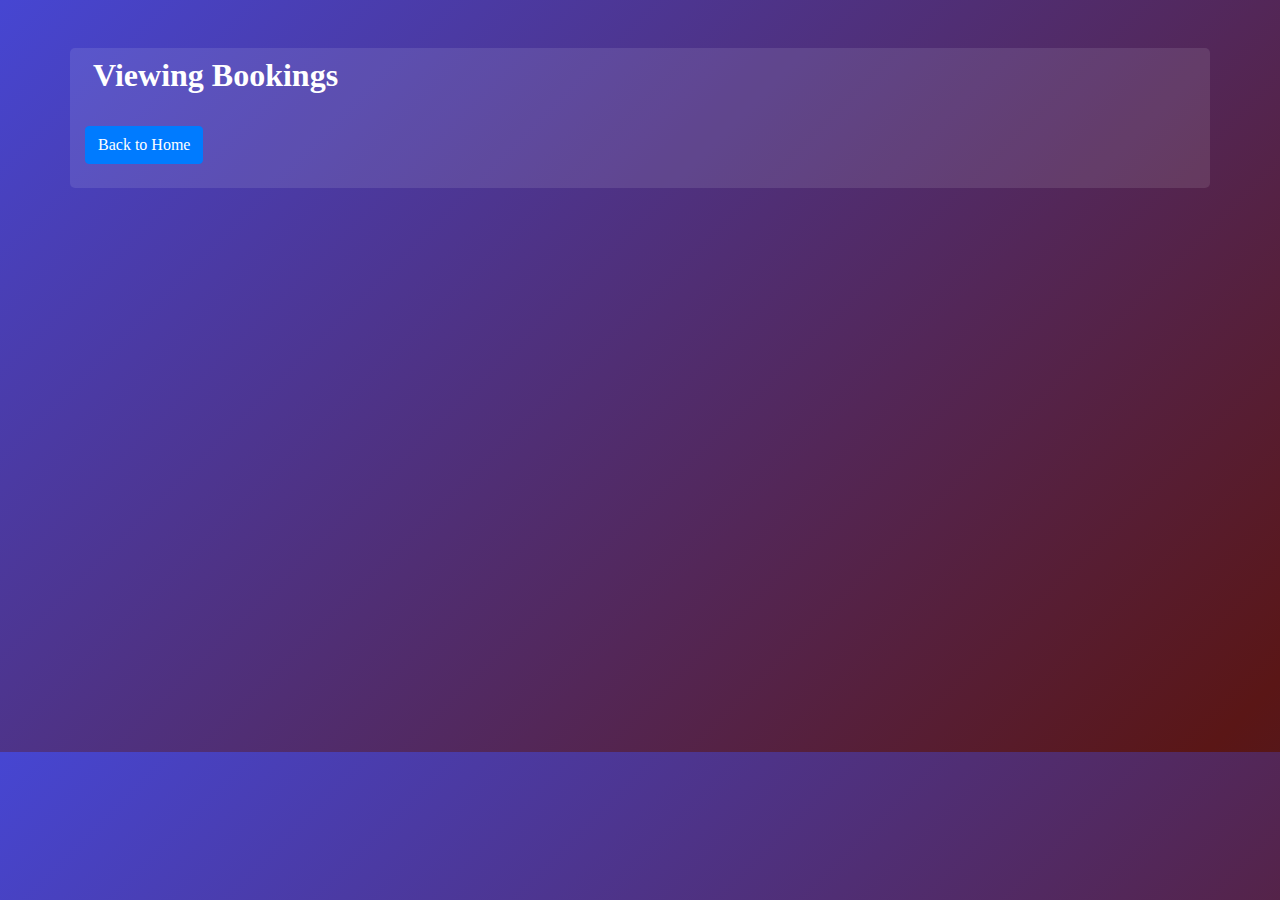
<file: booking.html>
<!DOCTYPE html>
<html lang="en">
<head>
    <meta charset="UTF-8">
    <meta name="viewport" content="width=device-width, initial-scale=1.0">
    <title>Bookings</title>
    <link
    rel="stylesheet"
    href="https://stackpath.bootstrapcdn.com/bootstrap/4.3.1/css/bootstrap.min.css"/>
    <link rel="stylesheet" href="style.css">
</head>
<body class="transaction-body">    
    <div class="main-booking container mt-5">
        <h2 class="booking-title mb-4 p-2">Viewing Bookings</h2>
        <div id="bookingsContainer"></div>
        <a href="index.html" class="btn btn-primary mb-4">Back to Home</a>
      </div>
  
      <script src="https://code.jquery.com/jquery-3.3.1.slim.min.js"></script>
      <script src="https://stackpath.bootstrapcdn.com /bootstrap/4.3.1/js/bootstrap.min.js"></script>
      <script src="booking.js"></script>

</body>
</html>
</file>
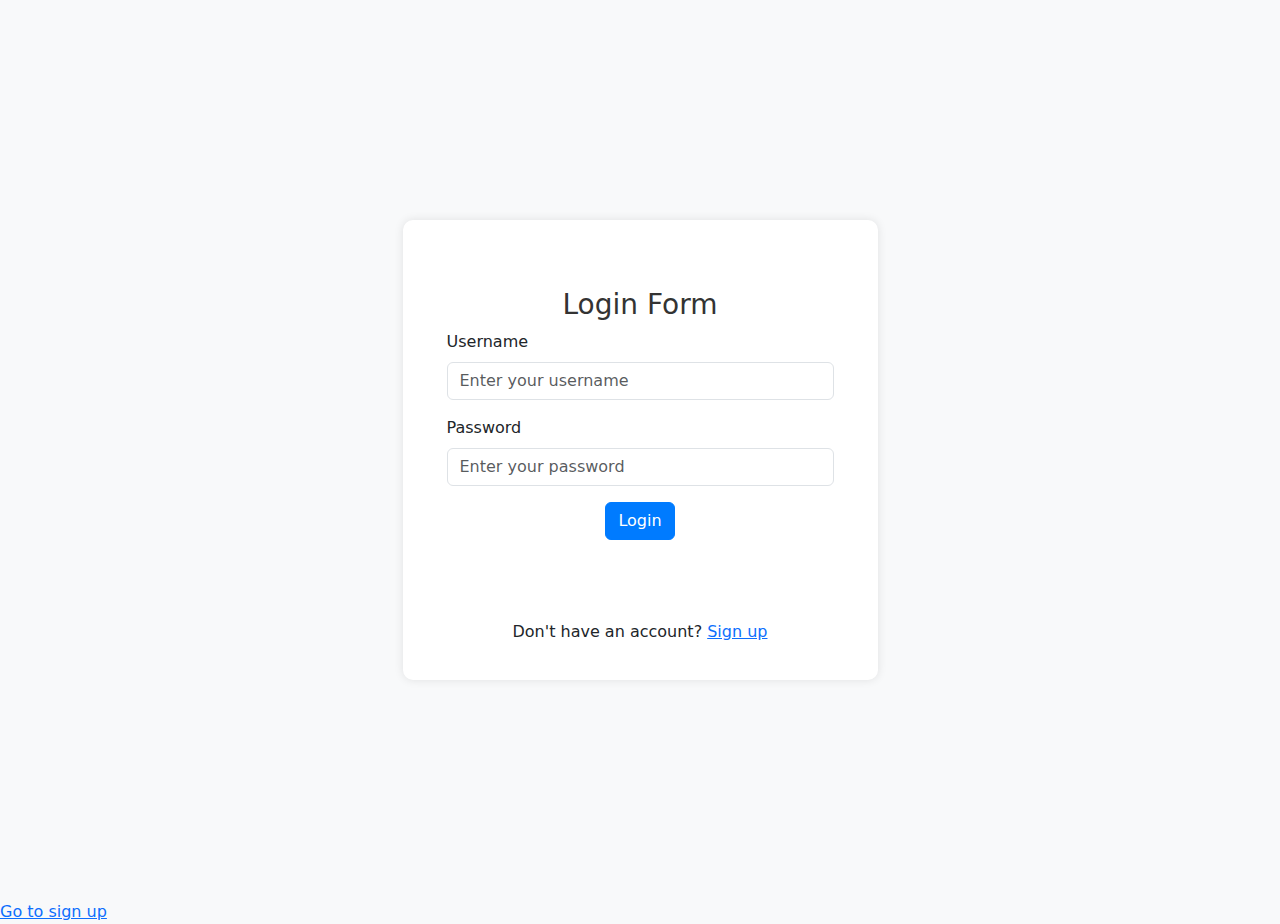
<file: login.html>
<!DOCTYPE html>
<html lang="en">
  <head>
    <meta charset="UTF-8" />
    <meta name="viewport" content="width=device-width, initial-scale=1.0" />
    <title>Login Form</title>
    <link
      href="https://cdn.jsdelivr.net/npm/bootstrap@5.3.3/dist/css/bootstrap.min.css"
      rel="stylesheet"
      integrity="sha384-QWTKZyjpPEjISv5WaRU9OFeRpok6YctnYmDr5pNlyT2bRjXh0JMhjY6hW+ALEwIH"
      crossorigin="anonymous"
    />
    <link rel="stylesheet" href="login.css" />
  </head>

  <body>
    <div class="container">
      <div class="row d-flex align-items-center justify-content-center vh-100">
        <div class="col-lg-5 col-sm-10 login-container">
          <form class="px-4 py-5" id="loginForm">
            <h3 class="text-center">Login Form</h3>
            <div class="mb-3">
              <label for="loginUsername" class="form-label">Username</label>
              <input
                type="text"
                class="form-control"
                id="loginUsername"
                aria-describedby="emailHelp"
                placeholder="Enter your username"
                name="Username"
                required
              />
            </div>
            <div class="mb-3">
              <label for="loginPassword" class="form-label">Password</label>
              <input
                type="password"
                class="form-control"
                id="loginPassword"
                placeholder="Enter your password"
                name="Password"
                required
              />
            </div>
            <div class="mb-3 text-center">
              <button type="submit" class="btn btn-primary">Login</button>
            </div>
          </form>
          <div class="text-center mt-3">
            <p>Don't have an account? <a href="register.html">Sign up</a></p>
          </div>
        </div>
      </div>
    </div>

    <a href="register.html">Go to sign up</a>
    <script src="login.js"></script>
    <script
      src="https://cdn.jsdelivr.net/npm/bootstrap@5.3.3/dist/js/bootstrap.bundle.min.js"
      integrity="sha384-YvpcrYf0tY3lHB60NNkmXc5s9fDVZLESaAA55NDzOxhy9GkcIdslK1eN7N6jIeHz"
      crossorigin="anonymous"
    ></script>
  </body>
</html>
</file>
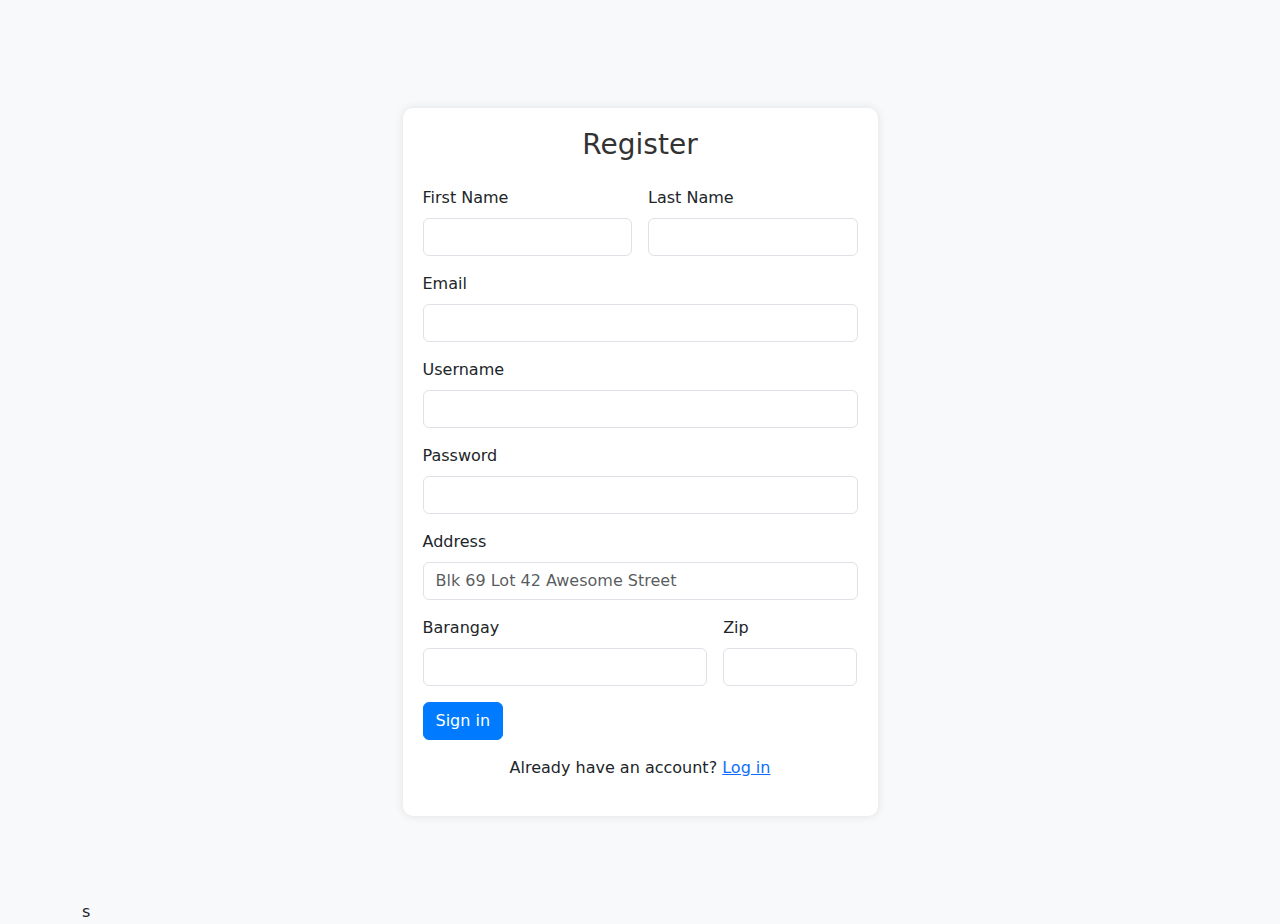
<file: register.html>
<!DOCTYPE html>
<html lang="en">

<head>
    <meta charset="UTF-8">
    <meta name="viewport" content="width=device-width, initial-scale=1.0">
    <title>Register</title>
    <link href="https://cdn.jsdelivr.net/npm/bootstrap@5.3.3/dist/css/bootstrap.min.css" rel="stylesheet"
        integrity="sha384-QWTKZyjpPEjISv5WaRU9OFeRpok6YctnYmDr5pNlyT2bRjXh0JMhjY6hW+ALEwIH" crossorigin="anonymous">
    <link rel="stylesheet" href="register.css">
</head>

<body>
    <body>
       <div class="container">
        <div class="row d-flex align-items-center justify-content-center vh-100">
            <div class="col-lg-5 col-sm-10 mt-4 register-container">
                <h3 class="text-center mb-4">Register</h3>
                    <form class="row g-3" id="registerForm">
                        <div class="col-md-6">
                            <label for="registerFirstname" class="form-label">First Name</label>
                            <input type="text" class="form-control" id="registerFirstName" name="FirstName">
                        </div>
                        <div class="col-md-6">
                            <label for="registerLastname" class="form-label">Last Name</label>
                            <input type="text" class="form-control" id="registerLastName" name="LastName">
                        </div>
                        <div class="col-md-12">
                            <label for="registerEmail" class="form-label">Email</label>
                            <input type="email" class="form-control" id="registerEmail" name="Email">
                        </div>
                        <div class="col-md-12">
                            <label for="registerUsername" class="form-label">Username</label>
                            <input type="text" class="form-control" id="registerUsername" name="Username">
                        </div>
                        <div class="col-md-12">
                            <label for="registerPassword" class="form-label">Password</label>
                            <input type="password" class="form-control" id="registerPassword" name="Password">
                        </div>
                        <div class="col-12">
                            <label for="registerAddress" class="form-label">Address</label>
                            <input type="text" class="form-control" id="registerAddress"
                                placeholder="Blk 69 Lot 42 Awesome Street" name="Address">
                        </div>
                        <div class="col-md-8">
                            <label for="registerBarangay" class="form-label">Barangay</label>
                            <input type="text" class="form-control" id="registerBarangay" name="Barangay">
                        </div>
                        <div class="col-md-4">
                            <label for="registerZip" class="form-label">Zip</label>
                            <input type="text" class="form-control" id="registerZip" name="Zip">
                        </div>

                        <div class="col-12">
                            <button type="submit" class="btn btn-primary">Sign in</button>
                        </div>
                    </form>
                    <div class="col-12 text-center mt-3">
                        <p>Already have an account? <a href="login.html">Log in</a></p>
                    </div>
                </div>
            </div>s
        </div>
        <script src="register.js"></script>
        <script src="https://cdn.jsdelivr.net/npm/bootstrap@5.3.3/dist/js/bootstrap.bundle.min.js"
            integrity="sha384-YvpcrYf0tY3lHB60NNkmXc5s9fDVZLESaAA55NDzOxhy9GkcIdslK1eN7N6jIeHz"
            crossorigin="anonymous"></script>
    </body>

</html>
</file>
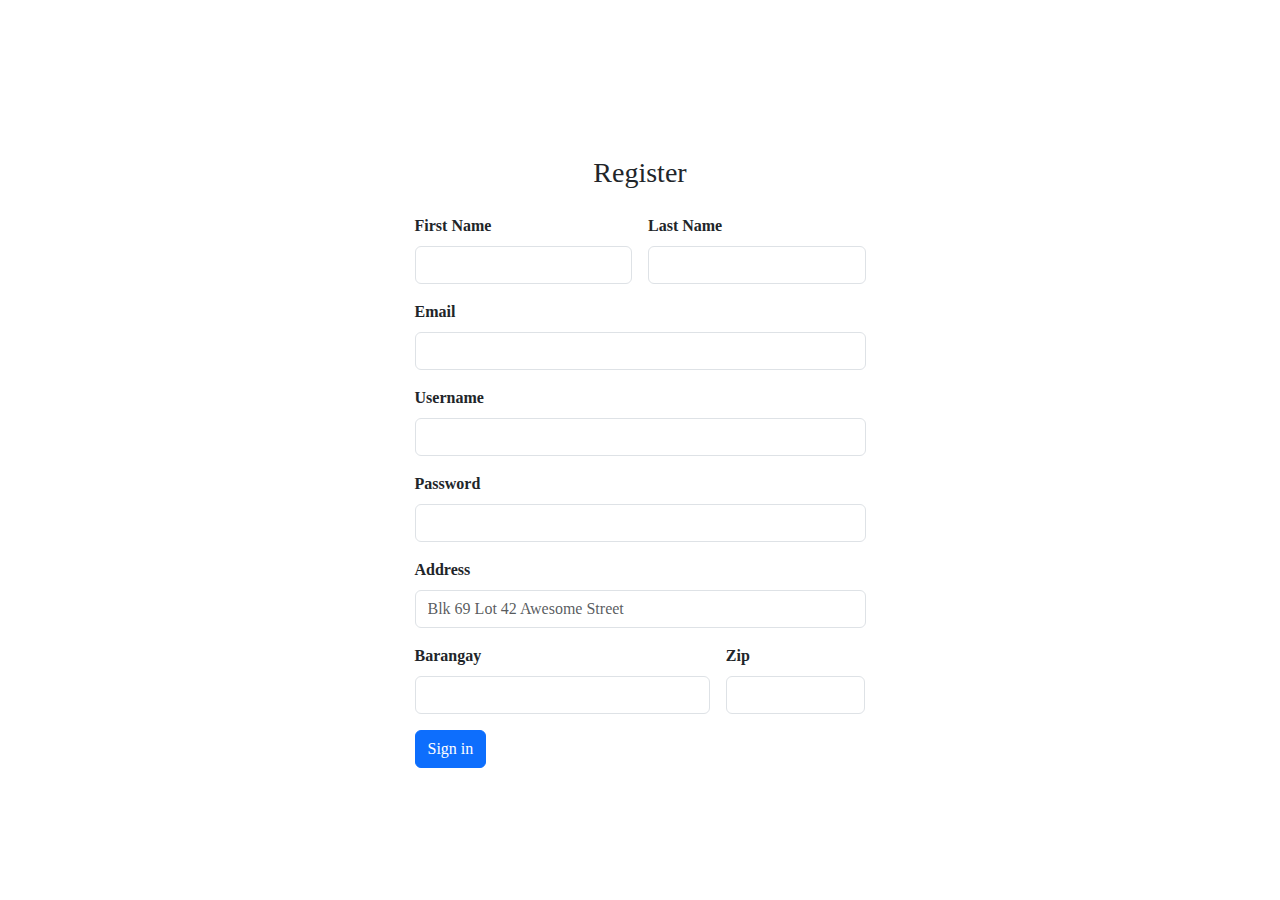
<file: signup.html>
<!DOCTYPE html>
<html lang="en">

<head>
    <meta charset="UTF-8">
    <meta name="viewport" content="width=device-width, initial-scale=1.0">
    <title>Document</title>
    <link href="https://cdn.jsdelivr.net/npm/bootstrap@5.3.3/dist/css/bootstrap.min.css" rel="stylesheet"
        integrity="sha384-QWTKZyjpPEjISv5WaRU9OFeRpok6YctnYmDr5pNlyT2bRjXh0JMhjY6hW+ALEwIH" crossorigin="anonymous">
    <link rel="stylesheet" href="style.css">
</head>

<body>

    <body>
        <div class="container">
            <div class="row d-flex align-items-center justify-content-center vh-100">
                <div class="col-lg-5 col-sm-10 mt-4">
                    <h3 class="text-center mb-4">Register</h3>
                    <form class="row g-3" id="registerForm">
                        <div class="col-md-6">
                            <label for="registerFirstname" class="form-label">First Name</label>
                            <input type="text" class="form-control" id="registerFirstname">
                        </div>
                        <div class="col-md-6">
                            <label for="registerLastname" class="form-label">Last Name</label>
                            <input type="text" class="form-control" id="registerLastname">
                        </div>
                        <div class="col-md-12">
                            <label for="registerEmail" class="form-label">Email</label>
                            <input type="email" class="form-control" id="registerEmail">
                        </div>
                        <div class="col-md-12">
                            <label for="registerUsername" class="form-label">Username</label>
                            <input type="text" class="form-control" id="registerUsername">
                        </div>
                        <div class="col-md-12">
                            <label for="registerPassword" class="form-label">Password</label>
                            <input type="password" class="form-control" id="registerPassword">
                        </div>
                        <div class="col-12">
                            <label for="registerAddress" class="form-label">Address</label>
                            <input type="text" class="form-control" id="registerAddress"
                                placeholder="Blk 69 Lot 42 Awesome Street">
                        </div>
                        <div class="col-md-8">
                            <label for="registerBarangay" class="form-label">Barangay</label>
                            <input type="text" class="form-control" id="registerBarangay">
                        </div>
                        <div class="col-md-4">
                            <label for="registerZip" class="form-label">Zip</label>
                            <input type="text" class="form-control" id="registerZip">
                        </div>

                        <div class="col-12">
                            <button type="submit" class="btn btn-primary">Sign in</button>
                        </div>
                    </form>
                </div>
            </div>
        </div>

        <script src="script.js"></script>
        <script src="https://cdn.jsdelivr.net/npm/bootstrap@5.3.3/dist/js/bootstrap.bundle.min.js"
            integrity="sha384-YvpcrYf0tY3lHB60NNkmXc5s9fDVZLESaAA55NDzOxhy9GkcIdslK1eN7N6jIeHz"
            crossorigin="anonymous"></script>
    </body>

</html>
</file>
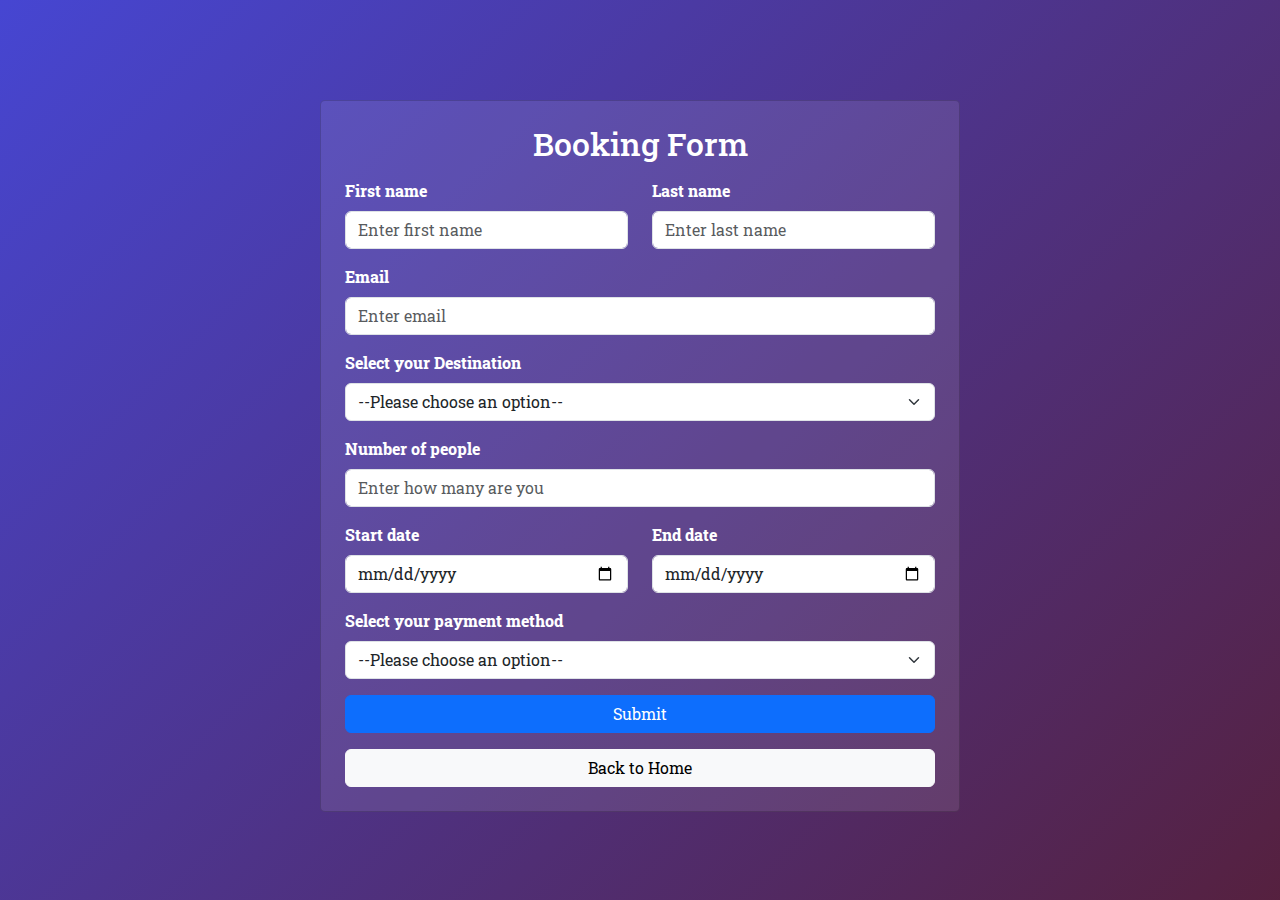
<file: transaction.html>
<!DOCTYPE html>
<html lang="en">
<head>
    <meta charset="UTF-8">
    <meta name="viewport" content="width=device-width, initial-scale=1.0">
    <title>Transaction</title>
    <link
      href="https://cdn.jsdelivr.net/npm/bootstrap@5.3.3/dist/css/bootstrap.min.css"
      rel="stylesheet"
      integrity="sha384-QWTKZyjpPEjISv5WaRU9OFeRpok6YctnYmDr5pNlyT2bRjXh0JMhjY6hW+ALEwIH"
      crossorigin="anonymous"
    />
    <link rel="stylesheet" href="style.css" />
    <link
      href="https://fonts.googleapis.com/css2?family=Libre+Franklin:ital,wght@0,100..900;1,100..900&display=swap"
      rel="stylesheet"
    />
    <link
      href="https://fonts.googleapis.com/css2?family=Roboto+Slab:wght@100..900&display=swap"
      rel="stylesheet"
    />
</head>
<body class="transaction-body">
    <div class="transaction-container">
        <div class="main-transaction card p-4">
          <form id="bookingForm">
            <h2 class="mb-3 text-center">Booking Form</h2>
            <div class="row mb-3">
              <div class="col">
                <label for="bookerFirstName" class="form-label">First name</label>
                <input
                  type="text"
                  class="form-control"
                  placeholder="Enter first name"
                  id="bookerFirstName"
                  required
                />
              </div>
              <div class="col">
                <label for="bookerLastName" class="form-label">Last name</label>
                <input
                  type="text"
                  class="form-control"
                  placeholder="Enter last name"
                  id="bookerLastName"
                  required
                />
              </div>
            </div>
            <div class="mb-3">
              <label for="bookerEmail" class="form-label">Email</label>
              <input
                type="email"
                class="form-control"
                placeholder="Enter email"
                id="bookerEmail"
                required
              />
            </div>
            <div class="mb-3">
              <label for="selectedDestination" class="form-label"
                >Select your Destination</label
              >
              <select class="form-select" id="selectedDestination" required>
                <option value="">--Please choose an option--</option>
                <option value="1">Sta. Elena Fun Farm</option>
                <option value="2">Fishing Port</option>
                <option value="3">Queen Aurora</option>
              </select>
            </div>
            <div class="mb-3">
              <label for="bookerNumber" class="form-label"
                >Number of people</label
              >
              <input
                type="number"
                class="form-control"
                placeholder="Enter how many are you"
                id="bookerNumber"
                required
              />
            </div>
            <div class="row mb-3">
              <div class="col">
                <label for="startDate" class="form-label">Start date</label>
                <input type="date" class="form-control" id="startDate" required />
              </div>
              <div class="col">
                <label for="endDate" class="form-label">End date</label>
                <input type="date" class="form-control" id="endDate" required />
              </div>
            </div>
            <div class="mb-3">
              <label for="selectedPayment" class="form-label"
                >Select your payment method</label
              >
              <select class="form-select" id="selectedPayment" required>
                <option value="">--Please choose an option--</option>
                <option value="1">Cash</option>
                <option value="2">Credit card</option>
                <option value="3">Debit card</option>
              </select>
            </div>
            <button type="submit" class="btn btn-primary w-100">Submit</button>
          </form>
          <a href="index.html" class="btn btn-light w-100 mt-3" style="color: black;"
            >Back to Home</a
          >
        </div>
      </div>
  
      <div class="modal" tabindex="-1" id="bookingModal">
        <div class="modal-dialog">
          <div class="modal-content">
            <div class="modal-header">
              <h5 class="modal-title">Booking Successful</h5>
              <button
                type="button"
                class="btn-close"
                data-bs-dismiss="modal"
                aria-label="Close"
              ></button>
            </div>
            <div class="modal-body">
              <p>Your booking has been successfully submitted.</p>
            </div>
            <div class="modal-footer">
              <button
                type="button"
                class="btn btn-secondary"
                data-bs-dismiss="modal"
              >
                Close
              </button>
              <a href="index.html" class="btn btn-primary">Done Booking</a>
            </div>
          </div>
        </div>
      </div>
  
      <script src="transaction.js"></script>
      <script src="https://cdn.jsdelivr.net/npm/bootstrap@5.3.3/dist/js/bootstrap.bundle.min.js"></script>
</body>
</html>
</file>
<file: style.css>
* {
  list-style-type: none;
  font-family: 'Roboto Slab', serif;
  font-optical-sizing: auto;
  font-weight: 750;
  font-style: normal;
}

body {
  background-color: rgb(255, 255, 255);
}

a:link,
a:visited {
  color: white;
  text-decoration: none;
}

hr {
  max-width: 70%;
  position: relative;
  left: 50%;
  transform: translate(-50%);
}

.navbar {
  transition: all 0.5s;
}

.navbar-nav {
  padding: 1rem 0;
}

.navbar-brand {
  padding-right: 1rem;
  color: #e9ecef;
}

.navbar-toggler {
  padding: 0.25rem 0.75rem;
}

.navbar-toggler-icon {
  filter: invert(100%);
}

.navbar-toggler:focus,
.navbar-toggler:active {
  outline: none;
  background-color: #f8f9fa;
}

.navbar-toggler:hover {
  background-color: #f8f9fa;
  border-radius: 10px;
}

.nav-item {
  margin-left: 15px;
  margin-right: 15px;
}

.nav-link {
  padding: 10px 15px;
  transition: border-radius 0.5s ease;
}

.nav-link:hover {
  background-color: #f8f9fa;
  border-radius: 10px;
  transition: color 0.5s, border-radius 0.5s ease;
}

.nav-link:active {
  color: #f8f9fa;
  background-color: #f8f9fa;
  border-radius: 10px;
  transition: color 0.5s, border-radius 0.5s ease;
}

.header-title {
  color: white;
  margin-bottom: 1rem;
  animation-duration: 3s;
}

.header-subtitle {
  color: white;
  animation-duration: 3.5s;
}

.main-header-container {
  background-color: wheat;
  height: 965px;
  background-image: url(https://i.pinimg.com/564x/9a/6a/fd/9a6afdcc7761b11cc3669b0900f649fe.jpg);
  background-size: cover;
}

.title-text {
  margin-top: 300px;
  position: relative;
  left: 50%;
  transform: translate(-50%);
}

.lead {
  font-family: 'Libre Franklin', sans-serif;
  font-optical-sizing: auto;
  font-weight: 400;
  font-style: normal;
}

.leisure-section {
  background-color: #edf6f9;
  margin-top: 100px;
}

.intro-container,
.destination-container {
  margin-bottom: 100px;
}

.transaction-button {
  display: inline-block;
  padding: 20px 30px;
  width: auto;
  background-color: #007bff;
  color: white;
  border-radius: 5px;
  text-decoration: none;
  transition: background-color 0.3s ease;
}

.transaction-button:hover {
  background-color: #0056b3;
}

.transaction-container {
  max-width: 50%;
  position: relative;
  left: 50%;
  transform: translate(-50%);
  margin-top: 100px;
}

.card-container {
  height: 400px;
}

.destination-info {
  margin-bottom: 50px;
}

.destination-button {
  background-color: transparent;
  color: white;
  border-style: none;
  text-shadow: 2px 2px 5px #072a9f;
}

.image-card-container {
  cursor: pointer;
  transition: all 0.5s ease-in-out;
}

.image-card-container:hover {
  transform: translateY(-10px);
}

.content-container {
  margin-bottom: 200px;
}

.todo-content {
  font-family: 'Libre Franklin', sans-serif;
  font-optical-sizing: auto;
  font-weight: 400;
  font-style: normal;
}

.about-container {
  margin-top: 100px;
  margin-bottom: 200px;
}

#about-header-container {
  display: inline-block;
  transition: transform 0.3s ease, background-color 0.3s ease;
  padding: 10px;
}

#about-header-container:hover {
  transform: translateY(-10px);
  background-color: #f8f9fa;
  border-radius: 10px;
}

#about {
  text-decoration: underline;
}

#about:active {
  color: #004d99;
}

#about:hover {
  color: #072a9f;
}

.info-section {
  opacity: 0;
  max-height: 0;
  overflow: hidden;
  transition: opacity 0.3s ease, max-height 0.3s ease;
}

.left-container,
.right-container {
  display: grid;
  align-items: center;
  justify-content: center;
}

.footer-container {
  background-color: #072a9f;
  color: white;
}

.footer-icon {
  fill: white;
}

.footer-hr {
  max-width: fit-content;
}

.icon {
  fill: white;
}

/* CSS Animations */

@keyframes slideInDown {
  from {
    transform: translate3d(0, -100%, 0);
    visibility: visible;
  }

  to {
    transform: translate3d(0, 0, 0);
  }
}

@keyframes fadeInDown {
  from {
    opacity: 0;
    transform: translate3d(0, -100%, 0);
  }

  to {
    opacity: 1;
    transform: none;
  }
}

@keyframes fadeInUp {
  from {
    opacity: 0;
    transform: translate3d(0, 100%, 0);
  }

  to {
    opacity: 1;
    transform: none;
  }
}

@keyframes fadeIn {
  from {
    opacity: 0;
  }

  to {
    opacity: 1;
  }
}

.animated {
  animation-fill-mode: both;
}

.slideInDown {
  animation-name: slideInDown;
}

.fadeIn {
  animation-name: fadeIn;
}

.fadeInDown {
  animation-name: fadeInDown;
}

.fadeInUp {
  animation-name: fadeInUp;
}

.slideInDown,
.fadeInDown,
.fadeInUp,
.fadeIn {
  animation-duration: 2s;
}

/* Media Queries */

@media only screen and (max-width: 35.998rem) {
  .header-title {
    font-size: 2.5rem;
    margin-top: 10vh;
  }
  .header-subtitle {
    font-size: 1.25rem;
  }
}

@media only screen and (min-width: 36rem) {
  .header-title {
    font-size: 3rem;
    margin-top: 15vh;
  }
  .header-subtitle {
    font-size: 1.5rem;
  }
}

@media only screen and (min-width: 48rem) {
  .header-title {
    font-size: 3.5rem;
    margin-top: 20vh;
  }
  .header-subtitle {
    font-size: 1.75rem;
  }
}

@media only screen and (min-width: 62.123rem) {
  .header-title {
    font-size: 4rem;
    margin-top: 25vh;
  }
  .header-subtitle {
    font-size: 2rem;
  }
}

@media only screen and (min-width: 75rem) {
  .header-title {
    font-size: 4.5rem;
    margin-top: 30vh;
  }
  .header-subtitle {
    font-size: 2.25rem;
  }
}

.main-transaction{
  background-color: rgb(255,255,255,0.1);
  border-radius: 5px;
  color: white;
}

.main-booking{
  background-color: rgb(255,255,255,0.1);
  border-radius: 5px;
}


.transaction-body{
  background: linear-gradient(-45deg, #072a9f, #142451, #5a1616, #4646d2);
  background-size: 400% 400%;
  animation: gradient 15s ease infinite;
}

.booking-button{
  list-style-type: none;
  font-family: 'Roboto Slab', serif;
  font-optical-sizing: auto;
  font-weight: 750;
  font-style: normal;
}

.booking-title{
  max-width: fit-content;
  color: white;
  list-style-type: none;
  font-family: 'Roboto Slab', serif;
  font-optical-sizing: auto;
  font-weight: 750;
  font-style: normal;
}
</file>
<file: login.css>
body {
  background-color: #f8f9fa;
}
.login-container {
  background-color: white;
  border-radius: 10px;
  padding: 20px;
  box-shadow: 0px 0px 10px rgba(0, 0, 0, 0.1);
}
.login-container h3 {
  color: #333;
}
.login-container .btn-primary {
  background-color: #007bff;
  border-color: #007bff;
}
</file>
<file: register.css>
body {
  background-color: #f8f9fa;
}
.register-container {
  background-color: white;
  border-radius: 10px;
  padding: 20px;
  box-shadow: 0px 0px 10px rgba(0, 0, 0, 0.1);
}
.register-container h3 {
  color: #333;
}
.register-container .btn-primary {
  background-color: #007bff;
  border-color: #007bff;
}
</file>
